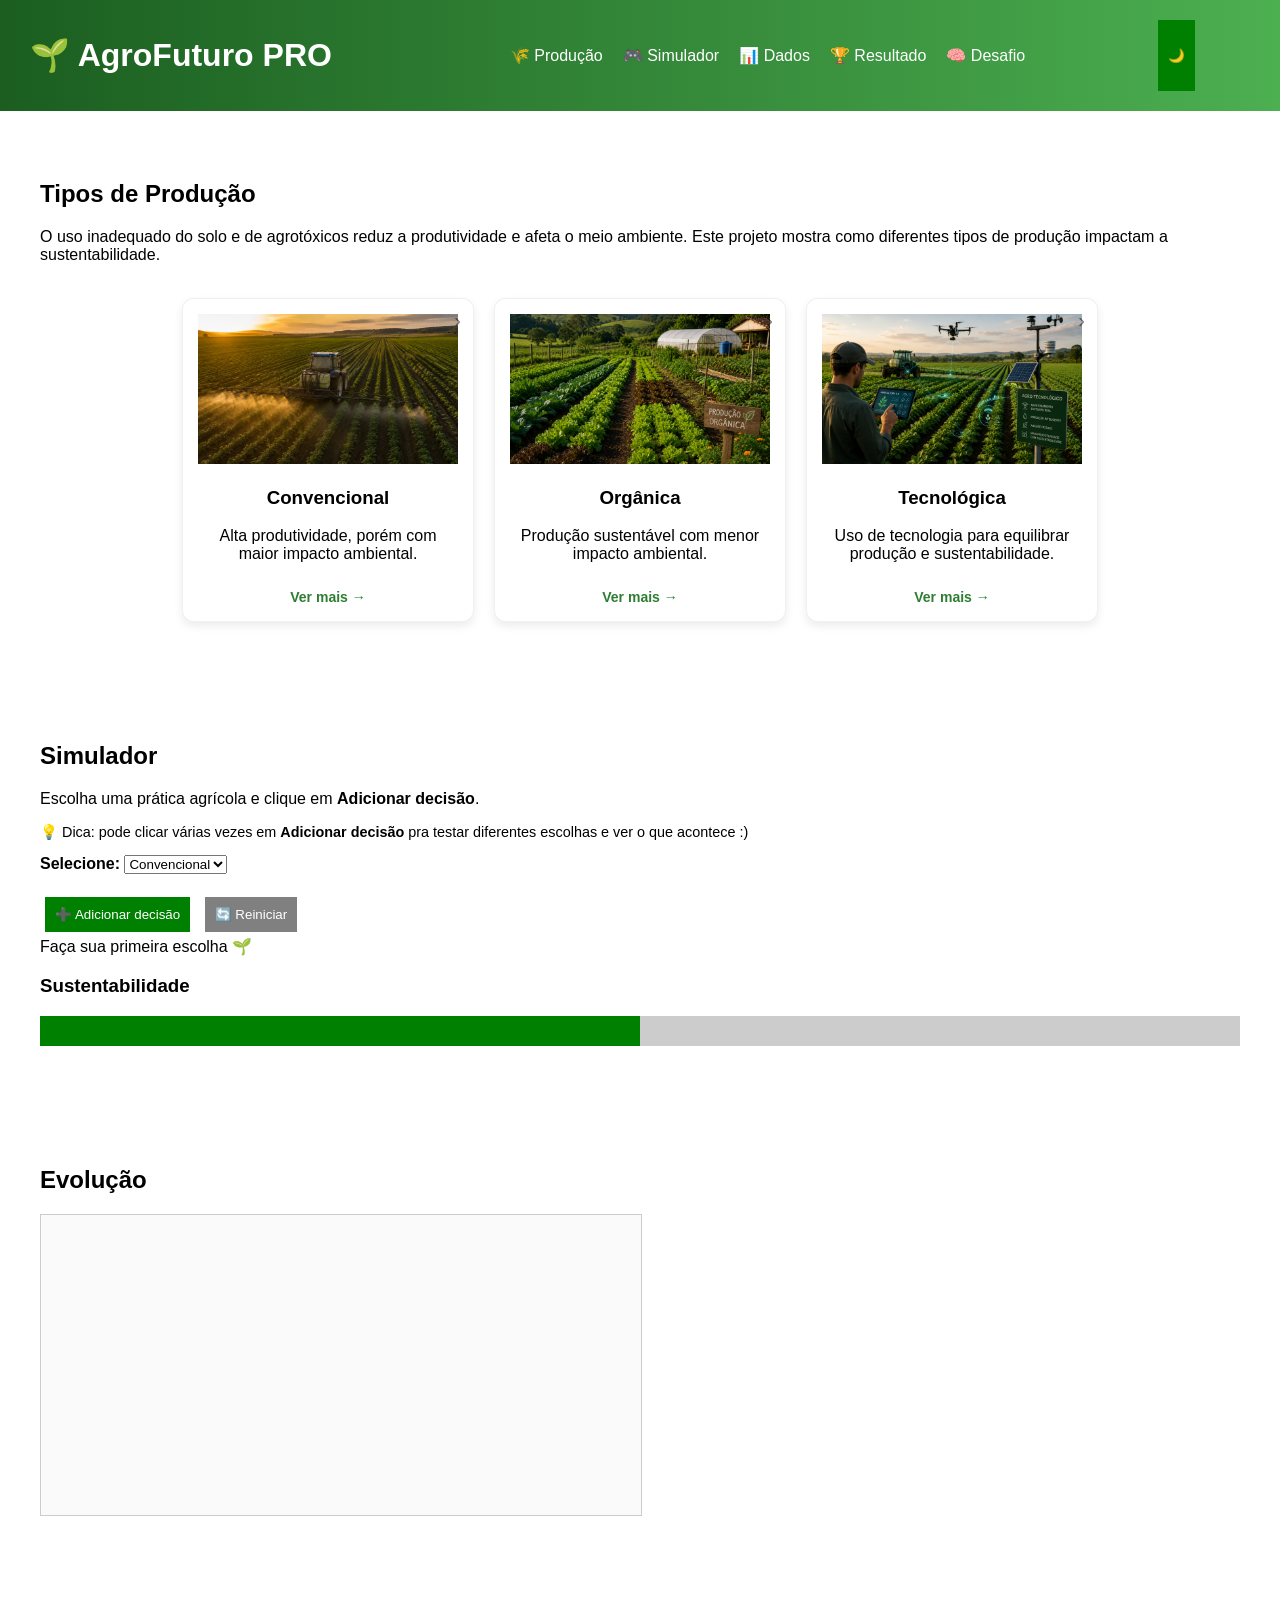
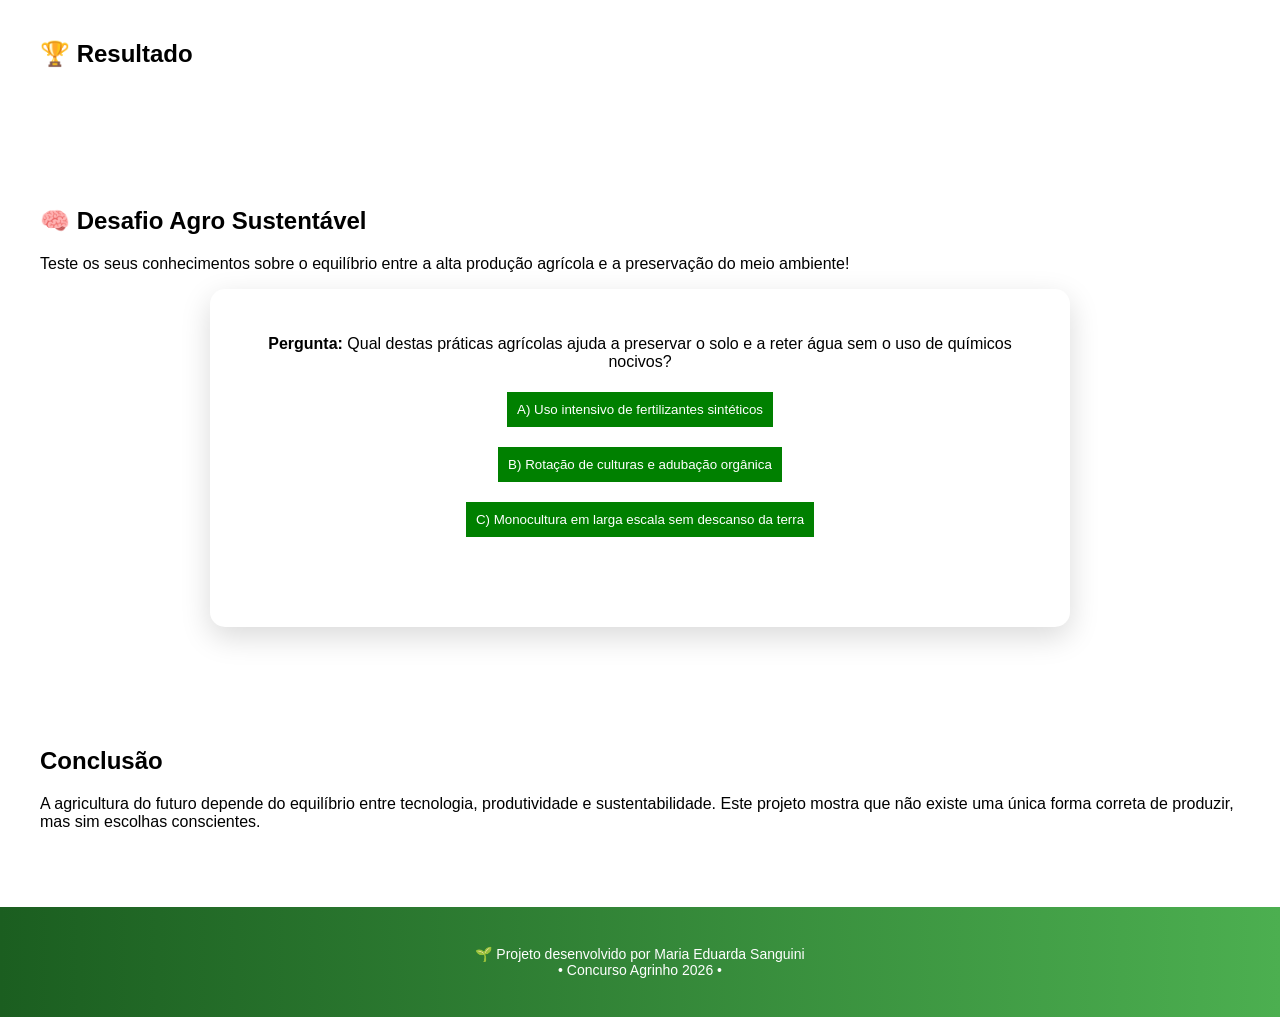
<file: index.html>
<!DOCTYPE html>
<html lang="pt-BR">
<head>
  <meta charset="UTF-8">
  <meta name="viewport" content="width=device-width, initial-scale=1.0">
  <title>AgroFuturo PRO</title>

  <!-- aqui estou puxando o arquivo de estilo (CSS) -->
  <link rel="stylesheet" href="style.css">
</head>

<body>

<main>

<header>
  <h1>🌱 AgroFuturo PRO</h1>

  <!-- menu de navegação do site -->
  <!-- esses links levam para partes da mesma página -->
  <nav aria-label="Menu principal">
    <a href="#explicacao">🌾 Produção</a>
    <a href="#simulador">🎮 Simulador</a>
    <a href="#grafico">📊 Dados</a>
    <a href="#resultadoFinal">🏆 Resultado</a>
    <a href="#desafio">🧠 Desafio</a>
  </nav>

  <!-- botão que ativa o modo escuro -->
  <button class="btn-dark" onclick="toggleDarkMode()">🌙</button>
</header>

<section id="explicacao">
  <h2>Tipos de Produção</h2>
  <p>O uso inadequado do solo e de agrotóxicos reduz a produtividade e afeta o meio ambiente. Este projeto mostra como diferentes tipos de produção impactam a sustentabilidade.</p>
  <br>

  <div class="cards">

  <!-- cada card é clicável e leva para outra página -->
  <a href="paginas/convencional.html" class="card">
    <img src="img/convencional.png" alt="Trator aplicando agrotóxico em uma plantação de monocultura">
    <h3>Convencional</h3>
    <p>Alta produtividade, porém com maior impacto ambiental.</p>

    <!-- indicador de clique (novo) -->
    <span class="card-cta">Ver mais →</span>
  </a>

  <a href="paginas/organica.html" class="card">
    <img src="img/organica.png" alt="Horta com cultivo orgânico de alface e couve">
    <h3>Orgânica</h3>
    <p>Produção sustentável com menor impacto ambiental.</p>

    <!-- indicador de clique (novo) -->
    <span class="card-cta">Ver mais →</span>
  </a>

  <a href="paginas/tecnologica.html" class="card">
    <img src="img/tecnologica.png" alt="Uso de drones e painéis solares no monitoramento da lavoura">
    <h3>Tecnológica</h3>
    <p>Uso de tecnologia para equilibrar produção e sustentabilidade.</p>

    <!-- indicador de clique (novo) -->
    <span class="card-cta">Ver mais →</span>
  </a>

  </div>
</section>

<section id="simulador">
  <h2>Simulador</h2>

  <!-- instrução para o usuário -->
  <p class="instrucao">
    Escolha uma prática agrícola e clique em <b>Adicionar decisão</b>.
  </p>

  <p class="instrucao" style="font-size: 0.9em;">
    💡 Dica: pode clicar várias vezes em <b>Adicionar decisão</b> pra testar diferentes escolhas e ver o que acontece :)
  </p>

  <!-- select = caixinha de seleção -->
  <label for="pratica"><b>Selecione:</b></label>
  <select id="pratica">
    <option value="convencional">Convencional</option>
    <option value="organica">Orgânica</option>
    <option value="tecnologica">Tecnológica</option>
  </select>

  <br><br>

  <!-- botão que chama a função simular() -->
  <button onclick="simular()">➕ Adicionar decisão</button>

  <!-- botão para reiniciar tudo -->
  <button onclick="reiniciar()" class="reset">🔄 Reiniciar</button>

  <!-- aqui aparece o resultado das escolhas -->
  <div id="resultado" aria-live="polite">
    Faça sua primeira escolha 🌱
  </div>

  <h3>Sustentabilidade</h3>

  <!-- barrinha que mostra o nível -->
  <div class="barra">
    <div id="nivel"></div>
  </div>
</section>

<section id="grafico">
  <h2>Evolução</h2>

  <!-- canvas usado para desenhar o gráfico com JavaScript -->
  <canvas id="graficoCanvas" width="600" height="300"></canvas>
</section>

<section id="resultadoFinal">
  <h2>🏆 Resultado</h2>

  <!-- ranking final -->
  <p id="ranking"></p>

  <!-- explicação do resultado -->
  <p id="relatorio"></p>
</section>

<section id="desafio">
  <h2>🧠 Desafio Agro Sustentável</h2>

  <!-- pequeno texto explicando o quiz -->
  <p>Teste os seus conhecimentos sobre o equilíbrio entre a alta produção agrícola e a preservação do meio ambiente!</p>

  <!-- caixinha do quiz -->
  <div class="conteudo-box" style="margin: 0 auto;">

    <!-- pergunta -->
    <p id="pergunta">
      <b>Pergunta:</b> Qual destas práticas agrícolas ajuda a preservar o solo e a reter água sem o uso de químicos nocivos?
    </p>

    <!-- botões das respostas -->
    <div style="display: flex; flex-direction: column; gap: 10px; align-items: center;">

      <!-- false = resposta errada -->
      <button onclick="verificarResposta(false)">
        A) Uso intensivo de fertilizantes sintéticos
      </button>

      <!-- true = resposta certa -->
      <button onclick="verificarResposta(true)">
        B) Rotação de culturas e adubação orgânica
      </button>

      <!-- errada também -->
      <button onclick="verificarResposta(false)">
        C) Monocultura em larga escala sem descanso da terra
      </button>

    </div>

    <!-- aqui aparece se acertou ou errou -->
    <p id="resultado-quiz" style="margin-top: 15px; font-weight: bold; min-height: 24px;"></p>
  </div>
</section>

<section id="conclusao">
  <h2>Conclusão</h2>

  <p>
    A agricultura do futuro depende do equilíbrio entre tecnologia, produtividade e sustentabilidade.
    Este projeto mostra que não existe uma única forma correta de produzir, mas sim escolhas conscientes.
  </p>
</section>

</main>

<footer>
  <p>
    🌱 Projeto desenvolvido por Maria Eduarda Sanguini<br>
    • Concurso Agrinho 2026 • 
  </p>
</footer>

<!-- aqui estou conectando o JavaScript -->
<script src="script.js"></script>

</body>
</html>
</file>
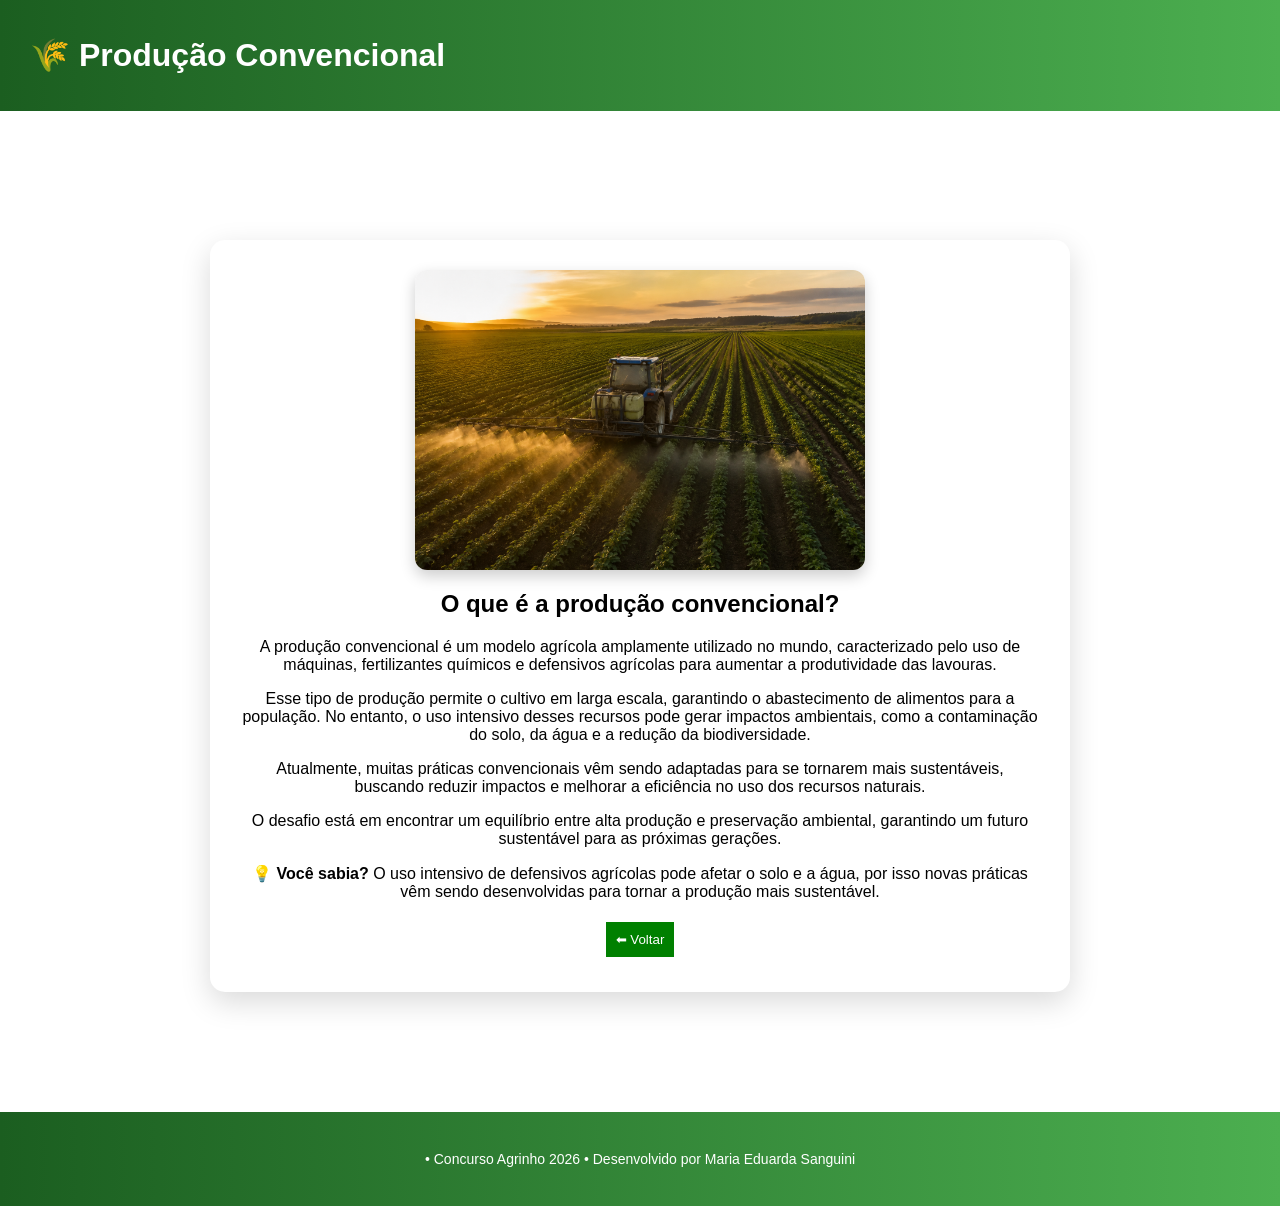
<file: convencional.html>
<!DOCTYPE html>
<html lang="pt-br">

<head>
    <meta charset="UTF-8">
    <meta name="viewport" content="width=device-width, initial-scale=1.0">
    <title>Produção Convencional</title>

    <link rel="stylesheet" href="style.css">
</head>

<body>

    <header>
        <h1>🌾 Produção Convencional</h1>
    </header>

    <main class="pagina-detalhe">

        <div class="conteudo-box">

            <img src="img/convencional.png" alt="Trator aplicando agrotóxico em uma plantação de monocultura"
                class="img-detalhe">

            <h2>O que é a produção convencional?</h2>

            <p>
                A produção convencional é um modelo agrícola amplamente utilizado no mundo,
                caracterizado pelo uso de máquinas, fertilizantes químicos e defensivos agrícolas
                para aumentar a produtividade das lavouras.
            </p>

            <p>
                Esse tipo de produção permite o cultivo em larga escala, garantindo o abastecimento
                de alimentos para a população. No entanto, o uso intensivo desses recursos pode gerar
                impactos ambientais, como a contaminação do solo, da água e a redução da biodiversidade.
            </p>

            <p>
                Atualmente, muitas práticas convencionais vêm sendo adaptadas para se tornarem mais
                sustentáveis, buscando reduzir impactos e melhorar a eficiência no uso dos recursos naturais.
            </p>

            <p>
                O desafio está em encontrar um equilíbrio entre alta produção e preservação ambiental,
                garantindo um futuro sustentável para as próximas gerações.
            </p>

            <p>
                <b>💡 Você sabia?</b> O uso intensivo de defensivos agrícolas pode afetar o solo e a água, por isso novas práticas vêm sendo desenvolvidas para tornar a produção mais sustentável.
            </p>

            <button onclick="voltar()">⬅ Voltar</button>

        </div>

    </main>

    <footer>
        <p> • Concurso Agrinho 2026 • Desenvolvido por Maria Eduarda Sanguini</p>
    </footer>

    <script src="script.js"></script>

</body>

</html>
</file>
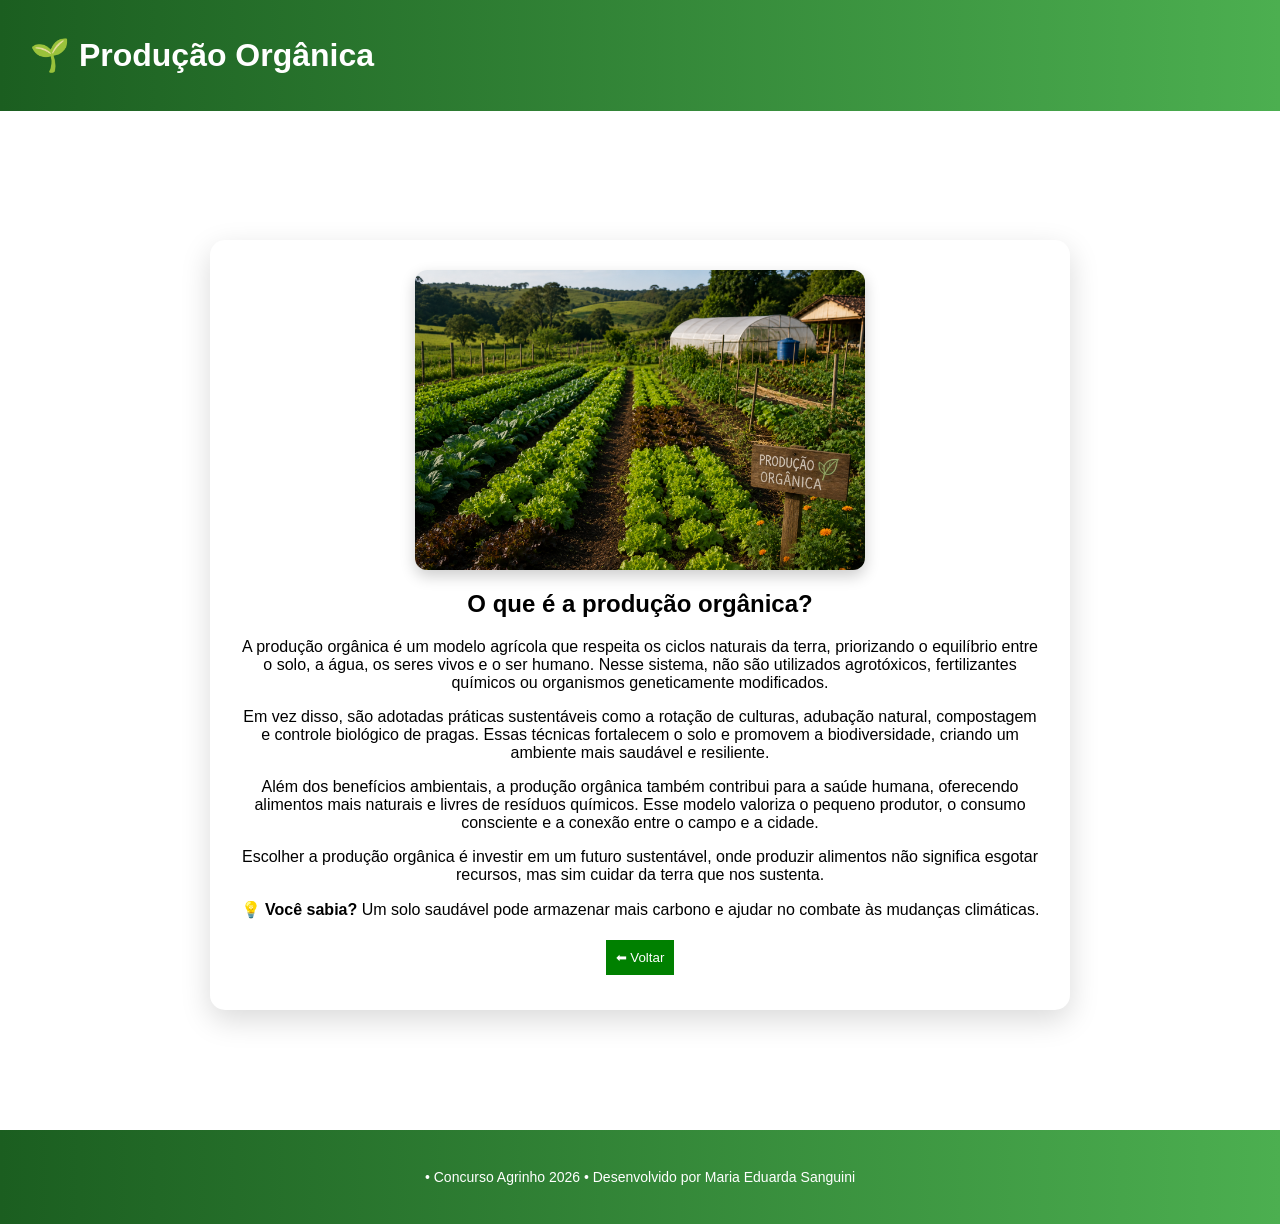
<file: organica.html>
<!DOCTYPE html>
<html lang="pt-br">
<head>
  <meta charset="UTF-8">
  <meta name="viewport" content="width=device-width, initial-scale=1.0">
  <title>Produção Orgânica</title>

  <link rel="stylesheet" href="style.css">
</head>

<body>

<header>
  <h1>🌱 Produção Orgânica</h1>
</header>

<main class="pagina-detalhe">

  <div class="conteudo-box">

    <img src="img/organica.png" 
         alt="Horta com cultivo orgânico de alface e couve"
         class="img-detalhe">

    <h2>O que é a produção orgânica?</h2>

    <p>
      A produção orgânica é um modelo agrícola que respeita os ciclos naturais
      da terra, priorizando o equilíbrio entre o solo, a água, os seres vivos e o ser humano.
      Nesse sistema, não são utilizados agrotóxicos, fertilizantes químicos ou organismos
      geneticamente modificados.
    </p>

    <p>
      Em vez disso, são adotadas práticas sustentáveis como a rotação de culturas,
      adubação natural, compostagem e controle biológico de pragas. Essas técnicas
      fortalecem o solo e promovem a biodiversidade, criando um ambiente mais saudável
      e resiliente.
    </p>

    <p>
      Além dos benefícios ambientais, a produção orgânica também contribui para a saúde
      humana, oferecendo alimentos mais naturais e livres de resíduos químicos.
      Esse modelo valoriza o pequeno produtor, o consumo consciente e a conexão entre
      o campo e a cidade.
    </p>

    <p>
      Escolher a produção orgânica é investir em um futuro sustentável, onde produzir
      alimentos não significa esgotar recursos, mas sim cuidar da terra que nos sustenta.
    </p>

    <p><b>💡 Você sabia?</b> Um solo saudável pode armazenar mais carbono e ajudar no combate às mudanças climáticas.</p>

    <button onclick="voltar()">⬅ Voltar</button>

  </div>

</main>

<footer>
  <p>• Concurso Agrinho 2026 • Desenvolvido por Maria Eduarda Sanguini </p>
</footer>

<script src="script.js"></script>

</body>
</html>
</file>
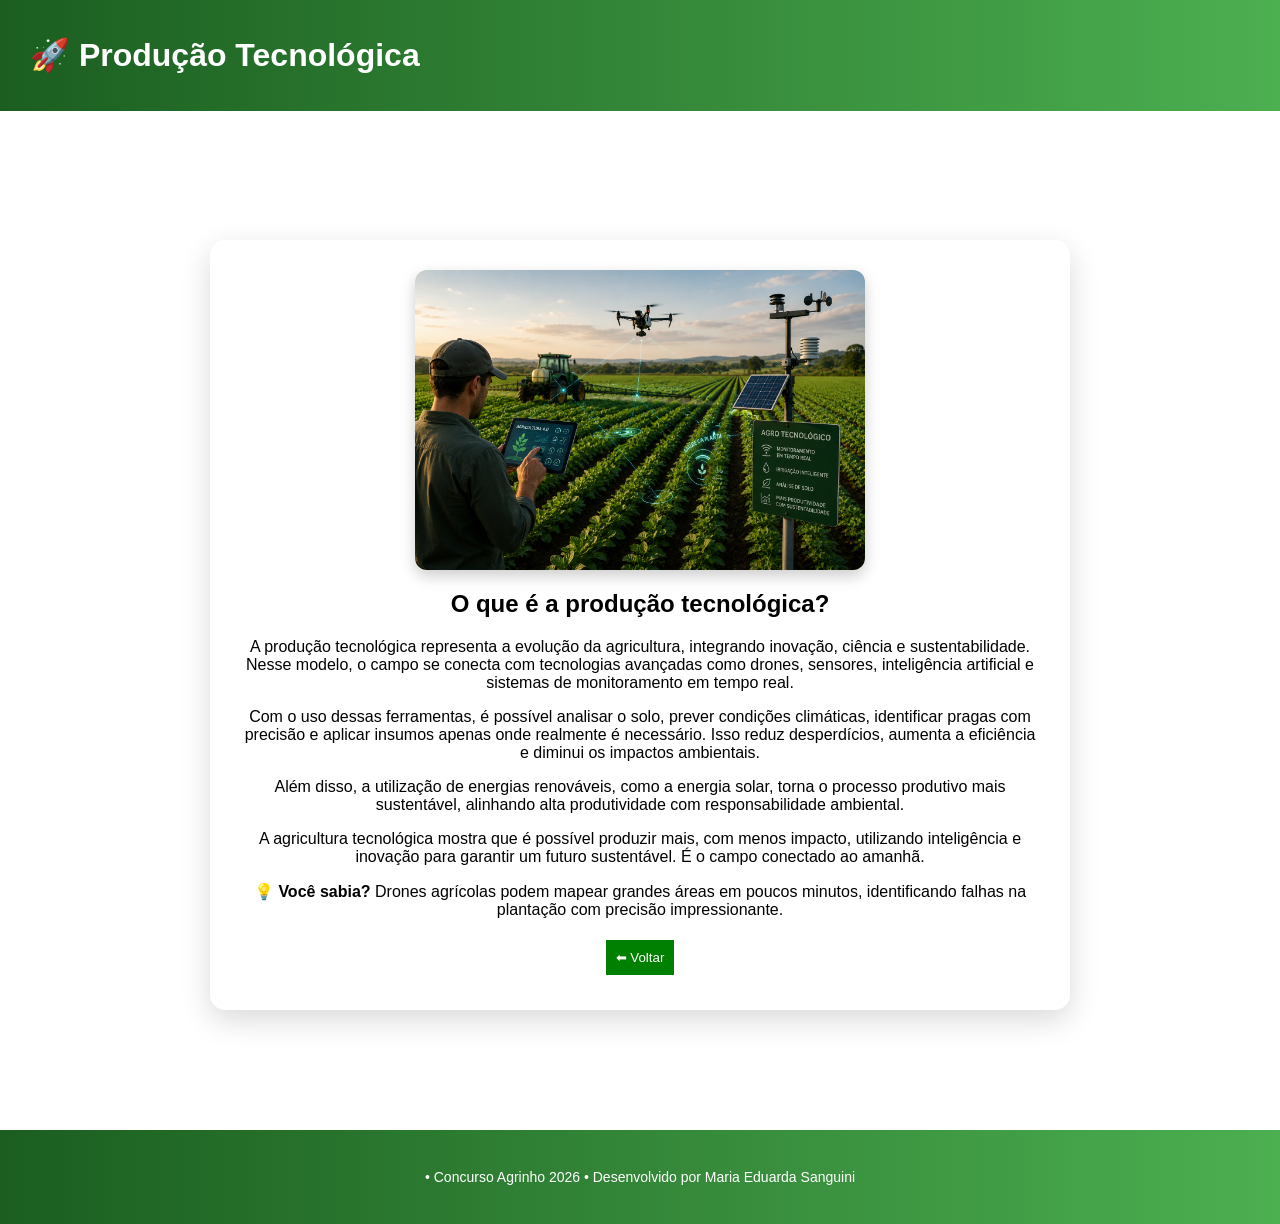
<file: tecnologica.html>
<!DOCTYPE html>
<html lang="pt-br">
<head>
  <meta charset="UTF-8">
  <meta name="viewport" content="width=device-width, initial-scale=1.0">
  <title>Produção Tecnológica</title>

  <link rel="stylesheet" href="style.css">
</head>

<body>

<header>
  <h1>🚀 Produção Tecnológica</h1>
</header>

<main class="pagina-detalhe">

  <div class="conteudo-box">

    <img src="img/tecnologica.png" 
         alt="Uso de drones e painéis solares no monitoramento da lavoura"
         class="img-detalhe">

    <h2>O que é a produção tecnológica?</h2>

    <p>
      A produção tecnológica representa a evolução da agricultura, integrando
      inovação, ciência e sustentabilidade. Nesse modelo, o campo se conecta com
      tecnologias avançadas como drones, sensores, inteligência artificial e
      sistemas de monitoramento em tempo real.
    </p>

    <p>
      Com o uso dessas ferramentas, é possível analisar o solo, prever condições
      climáticas, identificar pragas com precisão e aplicar insumos apenas onde
      realmente é necessário. Isso reduz desperdícios, aumenta a eficiência e
      diminui os impactos ambientais.
    </p>

    <p>
      Além disso, a utilização de energias renováveis, como a energia solar,
      torna o processo produtivo mais sustentável, alinhando alta produtividade
      com responsabilidade ambiental.
    </p>

    <p>
      A agricultura tecnológica mostra que é possível produzir mais, com menos
      impacto, utilizando inteligência e inovação para garantir um futuro
      sustentável. É o campo conectado ao amanhã.
    </p>

    <p>
      <b>💡 Você sabia?</b> Drones agrícolas podem mapear grandes áreas em poucos
      minutos, identificando falhas na plantação com precisão impressionante.
    </p>

    <button onclick="voltar()">⬅ Voltar</button>

  </div>

</main>

<footer>
  <p> • Concurso Agrinho 2026 • Desenvolvido por Maria Eduarda Sanguini</p>
</footer>

<script src="script.js"></script>

</body>
</html>
</file>
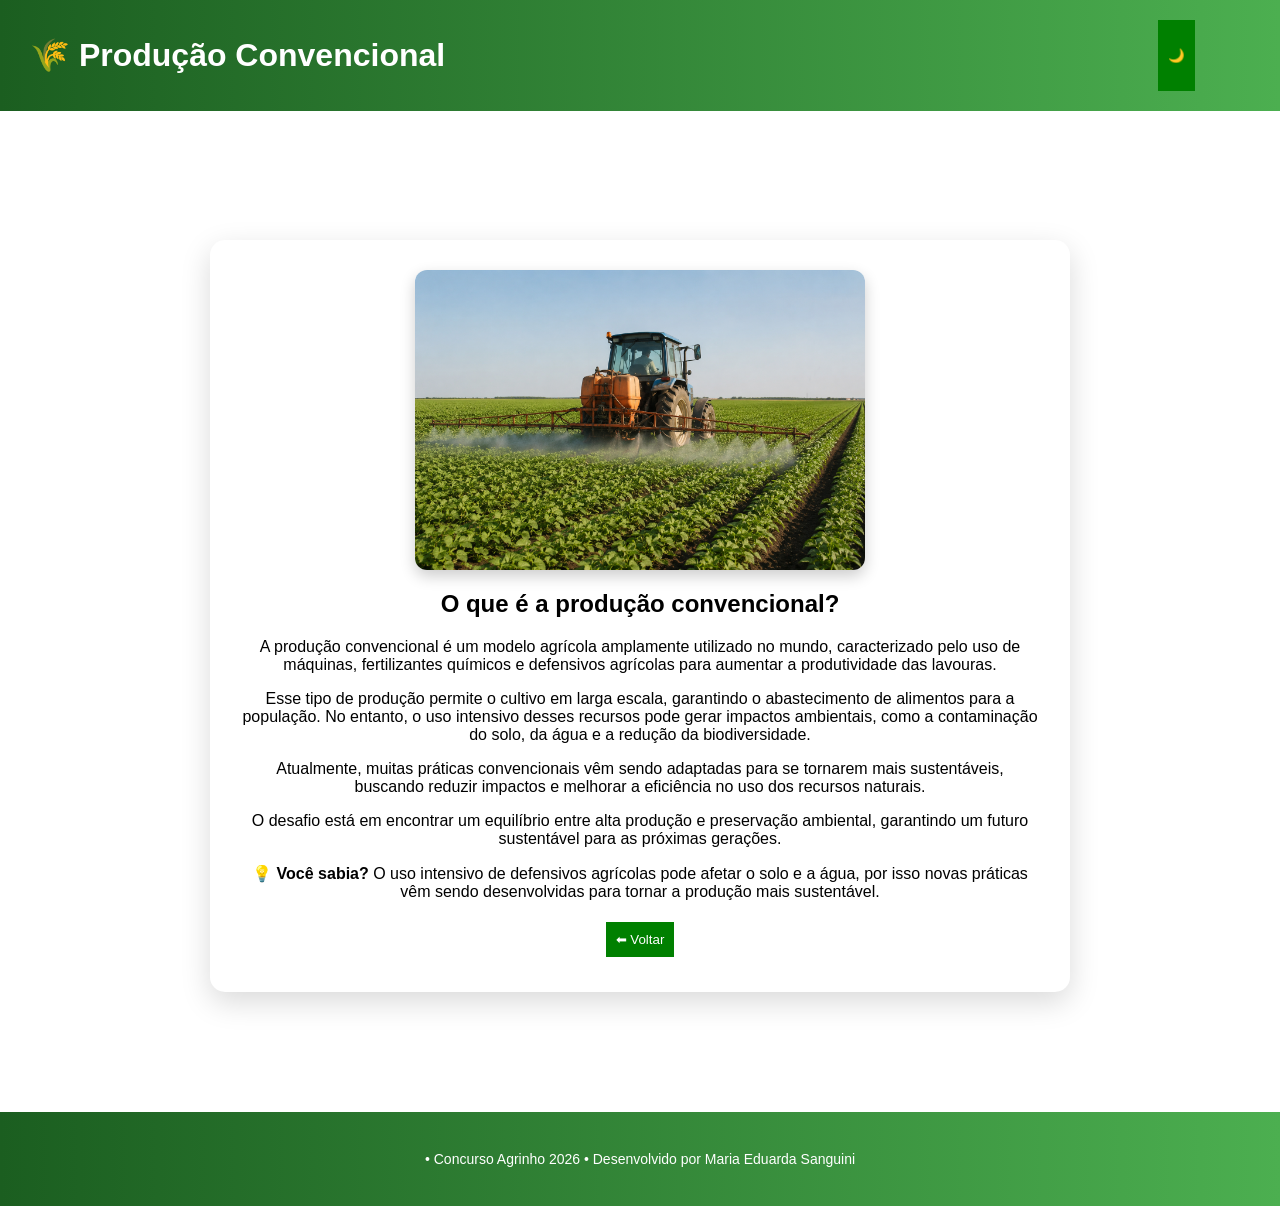
<file: paginas/convencional.html>
<!DOCTYPE html>
<html lang="pt-br">

<head>
    <meta charset="UTF-8">
    <meta name="viewport" content="width=device-width, initial-scale=1.0">

    <!-- aqui é o nome que aparece na aba do navegador -->
    <title>Produção Convencional</title>

    <!-- aqui eu conecto o arquivo de estilo pra deixar a página bonitinha -->
    <link rel="stylesheet" href="../style.css">
</head>

<body>

    <!-- esse é o topo da página, tipo o cabeçalho -->
    <header>

        <!-- título da página -->
        <h1>🌾 Produção Convencional</h1>

        <!-- botão pra ativar o modo escuro 🌙 -->
        <button class="btn-dark" onclick="toggleDarkMode()">🌙</button>

    </header>

    <!-- aqui começa o conteúdo principal da página -->
    <main class="pagina-detalhe">

        <!-- caixa que organiza o texto e a imagem -->
        <div class="conteudo-box">

            <!-- imagem explicando o tema -->
            <img src="../img/convencional_2.png" 
                 alt="Trator aplicando agrotóxico em uma plantação de monocultura"
                 class="img-detalhe">

            <!-- título principal do conteúdo -->
            <h2>O que é a produção convencional?</h2>

            <!-- parágrafo explicando o tema -->
            <p>
                A produção convencional é um modelo agrícola amplamente utilizado no mundo,
                caracterizado pelo uso de máquinas, fertilizantes químicos e defensivos agrícolas
                para aumentar a produtividade das lavouras.
            </p>

            <!-- mais explicação -->
            <p>
                Esse tipo de produção permite o cultivo em larga escala, garantindo o abastecimento
                de alimentos para a população. No entanto, o uso intensivo desses recursos pode gerar
                impactos ambientais, como a contaminação do solo, da água e a redução da biodiversidade.
            </p>

            <!-- evolução do tema -->
            <p>
                Atualmente, muitas práticas convencionais vêm sendo adaptadas para se tornarem mais
                sustentáveis, buscando reduzir impactos e melhorar a eficiência no uso dos recursos naturais.
            </p>

            <!-- conclusão -->
            <p>
                O desafio está em encontrar um equilíbrio entre alta produção e preservação ambiental,
                garantindo um futuro sustentável para as próximas gerações.
            </p>

            <!-- curiosidade -->
            <p>
                <b>💡 Você sabia?</b> O uso intensivo de defensivos agrícolas pode afetar o solo e a água, 
                por isso novas práticas vêm sendo desenvolvidas para tornar a produção mais sustentável.
            </p>

            <!-- botão pra voltar pra página anterior -->
            <button onclick="voltar()">⬅ Voltar</button>

        </div>

    </main>

    <!-- rodapé da página -->
    <footer>
        <p> • Concurso Agrinho 2026 • Desenvolvido por Maria Eduarda Sanguini</p>
    </footer>

    <!-- aqui conecta o JavaScript que faz as funções da página funcionarem -->
    <script src="../script.js"></script>

</body>
</html>
</file>
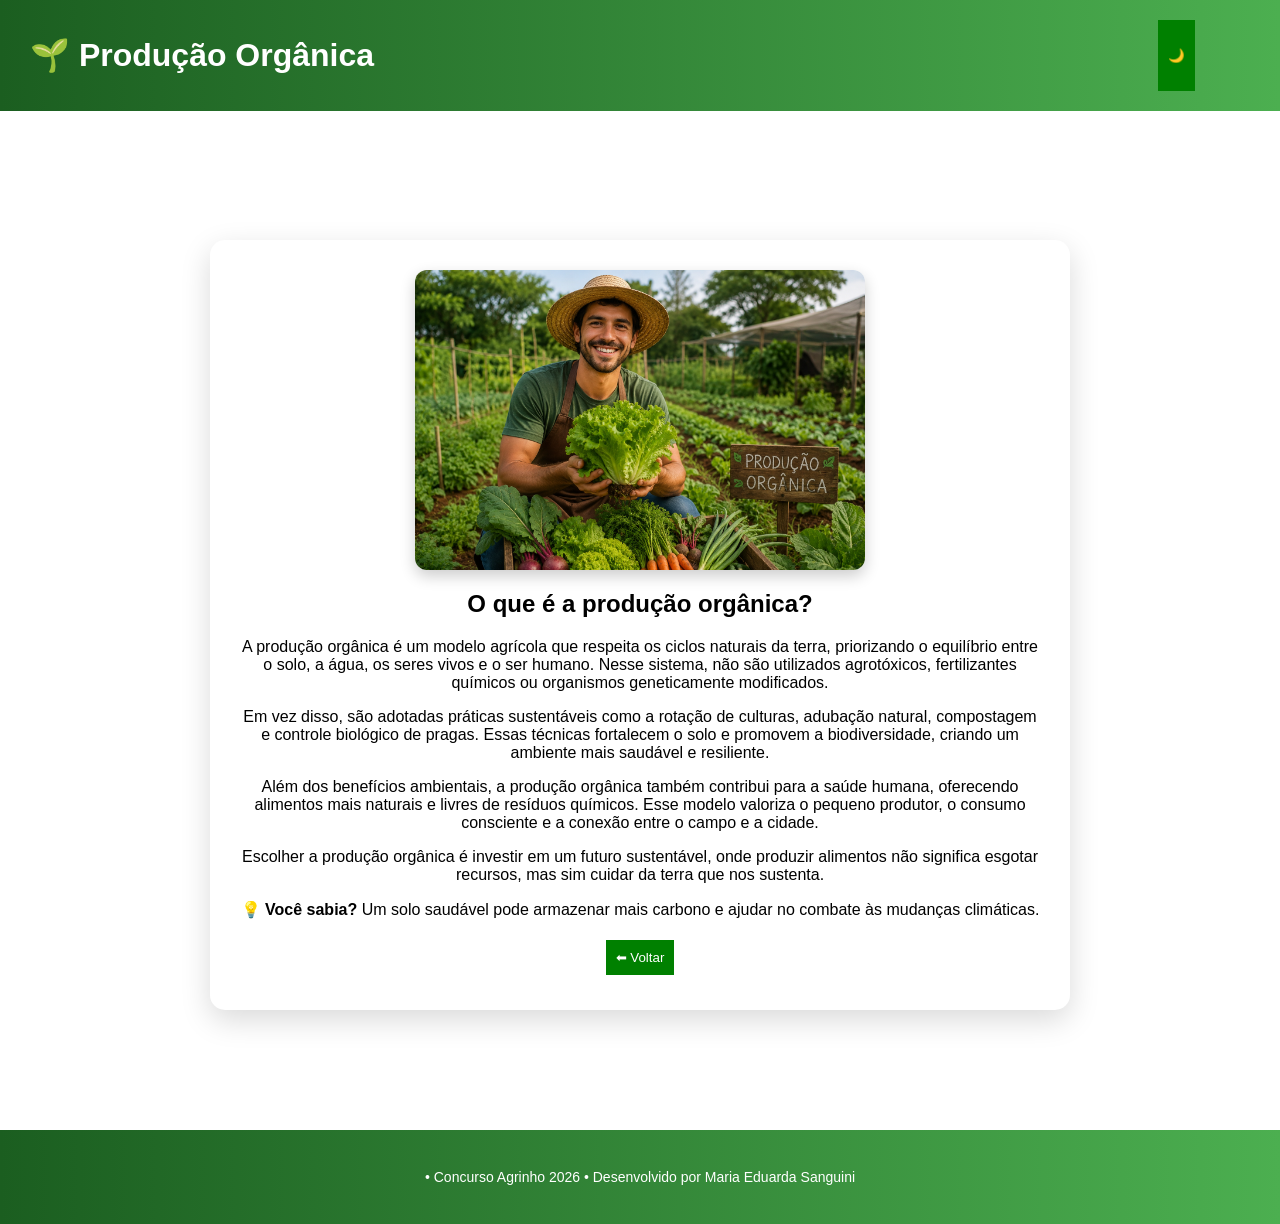
<file: paginas/organica.html>
<!DOCTYPE html>
<html lang="pt-br">

<head>
  <meta charset="UTF-8">
  <meta name="viewport" content="width=device-width, initial-scale=1.0">

  <!-- nome que aparece na aba do navegador -->
  <title>Produção Orgânica</title>

  <!-- conecta o arquivo CSS pra estilizar a página -->
  <link rel="stylesheet" href="../style.css">
</head>

<body>

<!-- topo da página (cabeçalho) -->
<header>

  <!-- título principal da página -->
  <h1>🌱 Produção Orgânica</h1>

  <!-- botão pra ativar o modo escuro 🌙 -->
  <button class="btn-dark" onclick="toggleDarkMode()">🌙</button>

</header>

<!-- conteúdo principal da página -->
<main class="pagina-detalhe">

  <!-- caixa que organiza o texto e imagem -->
  <div class="conteudo-box">

    <!-- imagem representando a produção orgânica -->
    <img src="../img/organica_2.png"
         alt="Horta com cultivo orgânico de alface e couve"
         class="img-detalhe">

    <!-- título explicando o tema -->
    <h2>O que é a produção orgânica?</h2>

    <!-- primeiro parágrafo explicando o conceito -->
    <p>
      A produção orgânica é um modelo agrícola que respeita os ciclos naturais
      da terra, priorizando o equilíbrio entre o solo, a água, os seres vivos e o ser humano.
      Nesse sistema, não são utilizados agrotóxicos, fertilizantes químicos ou organismos
      geneticamente modificados.
    </p>

    <!-- explicação das práticas usadas -->
    <p>
      Em vez disso, são adotadas práticas sustentáveis como a rotação de culturas,
      adubação natural, compostagem e controle biológico de pragas. Essas técnicas
      fortalecem o solo e promovem a biodiversidade, criando um ambiente mais saudável
      e resiliente.
    </p>

    <!-- benefícios da produção orgânica -->
    <p>
      Além dos benefícios ambientais, a produção orgânica também contribui para a saúde
      humana, oferecendo alimentos mais naturais e livres de resíduos químicos.
      Esse modelo valoriza o pequeno produtor, o consumo consciente e a conexão entre
      o campo e a cidade.
    </p>

    <!-- conclusão -->
    <p>
      Escolher a produção orgânica é investir em um futuro sustentável, onde produzir
      alimentos não significa esgotar recursos, mas sim cuidar da terra que nos sustenta.
    </p>

    <!-- curiosidade final -->
    <p>
      <b>💡 Você sabia?</b> Um solo saudável pode armazenar mais carbono e ajudar no combate às mudanças climáticas.
    </p>

    <!-- botão para voltar para a página anterior -->
    <button onclick="voltar()">⬅ Voltar</button>

  </div>

</main>

<!-- rodapé da página -->
<footer>
  <p>• Concurso Agrinho 2026 • Desenvolvido por Maria Eduarda Sanguini</p>
</footer>

<!-- conecta o JavaScript com funções da página -->
<script src="../script.js"></script>

</body>
</html>
</file>
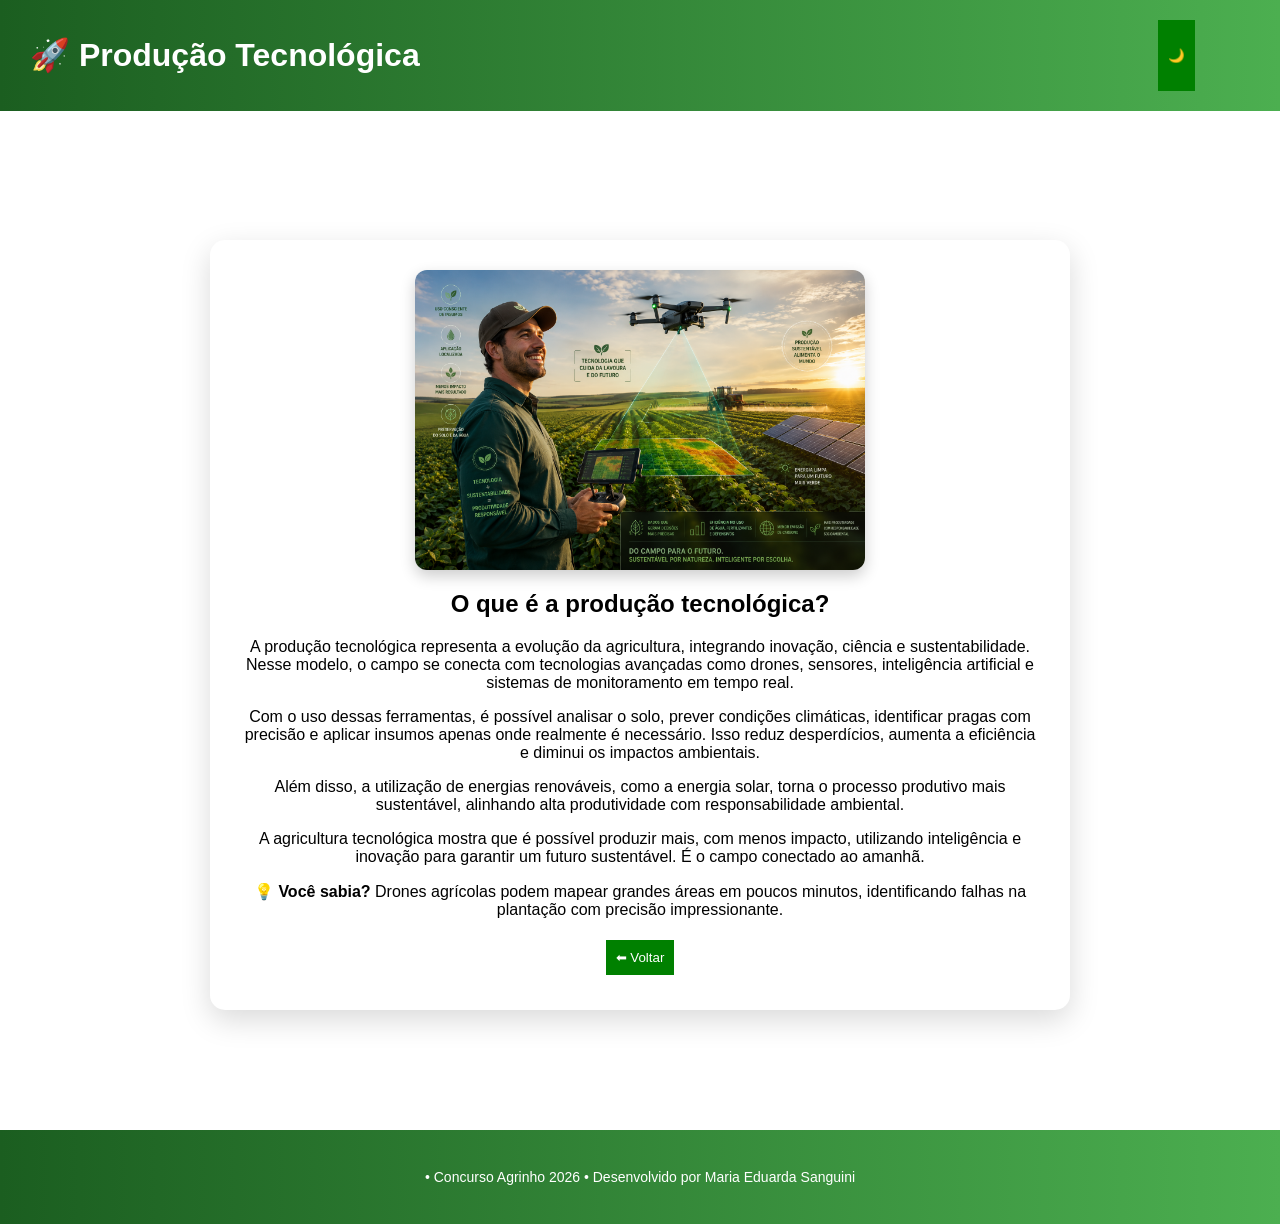
<file: paginas/tecnologica.html>
<!DOCTYPE html>
<html lang="pt-br">

<head>
  <meta charset="UTF-8">
  <meta name="viewport" content="width=device-width, initial-scale=1.0">

  <!-- nome que aparece na aba do navegador -->
  <title>Produção Tecnológica</title>

  <!-- conecta o arquivo CSS pra deixar a página bonitinha -->
  <link rel="stylesheet" href="../style.css">
</head>

<body>

<!-- cabeçalho da página -->
<header>

  <!-- título principal -->
  <h1>🚀 Produção Tecnológica</h1>

  <!-- botão pra ativar o modo escuro 🌙 -->
  <button class="btn-dark" onclick="toggleDarkMode()">🌙</button>

</header>

<!-- conteúdo principal da página -->
<main class="pagina-detalhe">

  <!-- caixa que organiza o conteúdo -->
  <div class="conteudo-box">

    <!-- imagem representando a produção tecnológica -->
    <img src="../img/tecnologica_2.png"
         alt="Uso de drones e painéis solares no monitoramento da lavoura"
         class="img-detalhe">

    <!-- título explicando o tema -->
    <h2>O que é a produção tecnológica?</h2>

    <!-- explicação do conceito -->
    <p>
      A produção tecnológica representa a evolução da agricultura, integrando
      inovação, ciência e sustentabilidade. Nesse modelo, o campo se conecta com
      tecnologias avançadas como drones, sensores, inteligência artificial e
      sistemas de monitoramento em tempo real.
    </p>

    <!-- explicando como a tecnologia ajuda -->
    <p>
      Com o uso dessas ferramentas, é possível analisar o solo, prever condições
      climáticas, identificar pragas com precisão e aplicar insumos apenas onde
      realmente é necessário. Isso reduz desperdícios, aumenta a eficiência e
      diminui os impactos ambientais.
    </p>

    <!-- energia e sustentabilidade -->
    <p>
      Além disso, a utilização de energias renováveis, como a energia solar,
      torna o processo produtivo mais sustentável, alinhando alta produtividade
      com responsabilidade ambiental.
    </p>

    <!-- conclusão -->
    <p>
      A agricultura tecnológica mostra que é possível produzir mais, com menos
      impacto, utilizando inteligência e inovação para garantir um futuro
      sustentável. É o campo conectado ao amanhã.
    </p>

    <!-- curiosidade -->
    <p>
      <b>💡 Você sabia?</b> Drones agrícolas podem mapear grandes áreas em poucos
      minutos, identificando falhas na plantação com precisão impressionante.
    </p>

    <!-- botão de voltar -->
    <button onclick="voltar()">⬅ Voltar</button>

  </div>

</main>

<!-- rodapé -->
<footer>
  <p> • Concurso Agrinho 2026 • Desenvolvido por Maria Eduarda Sanguini</p>
</footer>

<!-- conecta o JavaScript -->
<script src="../script.js"></script>

</body>
</html>
</file>
<file: style.css>
body {
  margin: 0;
  font-family: Arial;

  /* espaço estrutural para o header fixo */
  padding-top: 120px;
}

/* ==========================
   HEADER FIXO
========================== */
header {
  position: fixed;
  top: 0;
  width: 100%;
  z-index: 1000;

  background: linear-gradient(90deg, #1b5e20, #4caf50);
  color: white;

  display: flex;
  justify-content: space-between;

  padding: 15px 30px;
  backdrop-filter: blur(6px);
  box-sizing: border-box;
}

/* MENU */
nav {
  display: flex;
  align-items: center;
}

nav a {
  color: white;
  margin: 0 10px;
  text-decoration: none;
}

/* BOTÃO DARK MODE */
.btn-dark {
  position: relative;
  right: 50px;
}

/* ==========================
   SCROLL CORRETO (ÂNCORAS)
========================== */
section {
  padding: 40px 40px 60px;
  scroll-margin-top: 140px;
}

/* ==========================
   CARDS DA HOME
========================== */
.cards {
  display: flex;
  gap: 20px;
  flex-wrap: wrap;
  justify-content: center;
}

.card {
  text-decoration: none;
  color: inherit;

  width: 260px;
  background: white;

  border-radius: 12px;
  padding: 15px;

  text-align: center;

  transition: transform 0.2s ease, box-shadow 0.2s ease;
  cursor: pointer;

  border: 1px solid rgba(0,0,0,0.06);
  box-shadow: 0 4px 10px rgba(0,0,0,0.08);

  position: relative;
}

.card:hover {
  transform: translateY(-8px) scale(1.03);
  box-shadow: 0 12px 25px rgba(0,0,0,0.2);
}

.card:active {
  transform: scale(0.97);
}

.card::after {
  content: "›";
  position: absolute;
  top: 10px;
  right: 12px;
  font-size: 20px;
  opacity: 0.5;
}

.card-cta {
  display: inline-block;
  margin-top: 10px;
  font-weight: bold;
  color: #2e7d32;
  font-size: 14px;
}

.card img {
  width: 100%;
  height: 150px;
  object-fit: cover;
}

/* ==========================
   BOTÕES
========================== */
button {
  padding: 10px;
  margin: 5px;
  background: green;
  color: white;
  border: none;
  cursor: pointer;
}

.reset {
  background: gray;
}

/* ==========================
   BARRA DE PROGRESSO
========================== */
.barra {
  width: 100%;
  height: 30px;
  background: #ccc;
}

#nivel {
  height: 100%;
  width: 50%;
  background: green;
}

/* ==========================
   GRÁFICO
========================== */
canvas {
  background: #fafafa;
  border: 1px solid #ccc;
  max-width: 100%;
}

/* ==========================
   FOOTER
========================== */
footer {
  text-align: center;
  padding: 25px;
  background: linear-gradient(90deg, #1b5e20, #4caf50);
  color: white;
  font-size: 14px;
}

/* ==========================
   DARK MODE
========================== */
.dark-mode {
  background: #121212;
  color: white;
}

.dark-mode section {
  background: #181818;
}

.dark-mode .card {
  background: #222;
}

.dark-mode canvas {
  background: #1e1e1e;
}

.dark-mode footer {
  background: #0d1f0f;
}

/* ==========================
   PÁGINA DETALHE (IMPORTANTE)
========================== */
.pagina-detalhe {
  display: flex;
  justify-content: center;
  align-items: center;
  padding: 120px 20px;
}

.conteudo-box {
  max-width: 800px;
  background: white;

  padding: 30px;
  border-radius: 15px;

  text-align: center;

  box-shadow: 0 10px 30px rgba(0,0,0,0.15);
}

/* ==========================
   IMAGEM DETALHE (CORREÇÃO GLOBAL)
========================== */
.img-detalhe {
  width: 100%;
  max-width: 450px;

  height: auto;

  display: block;
  margin: 0 auto 20px auto;

  border-radius: 12px;
  box-shadow: 0 6px 15px rgba(0,0,0,0.2);

  transition: transform 0.3s ease;
}

.img-detalhe:hover {
  transform: scale(1.02);
}

/* ==========================
   RESPONSIVIDADE
========================== */
@media (max-width: 768px) {

  header {
    flex-direction: column;
    align-items: center;
    text-align: center;

    padding: 10px 15px;
  }

  header h1 {
    font-size: 1.1rem;
    margin: 0;
  }

  nav {
    flex-wrap: wrap;
    justify-content: center;
    gap: 6px;
    margin-top: 10px;
  }

  nav a {
    background: rgba(255,255,255,0.15);
    padding: 6px 10px;
    border-radius: 20px;
    font-size: 12px;
  }

  .btn-dark {
    position: static;
    margin-top: 10px;
  }

  section {
    padding: 25px 15px;
    scroll-margin-top: 180px;
  }

  .cards {
    flex-direction: column;
    align-items: center;
  }

  .card {
    width: 90%;
    max-width: 350px;
  }

  .card img {
    height: 180px;
  }

  canvas {
    width: 100% !important;
    height: auto !important;
  }

  button {
    width: 100%;
    max-width: 300px;
  }

  /* imagem também responsiva no mobile */
  .img-detalhe {
    max-width: 100%;
  }
}
/* ==========================
   FIX DARK MODE NA PÁGINA DETALHE
========================== */
.dark-mode .conteudo-box {
  background: #1e1e1e;
  color: white;
}

.dark-mode .conteudo-box p,
.dark-mode .conteudo-box h2,
.dark-mode .conteudo-box b {
  color: white;
}
.dark-mode .conteudo-box img {
  filter: brightness(0.9);
}
</file>
